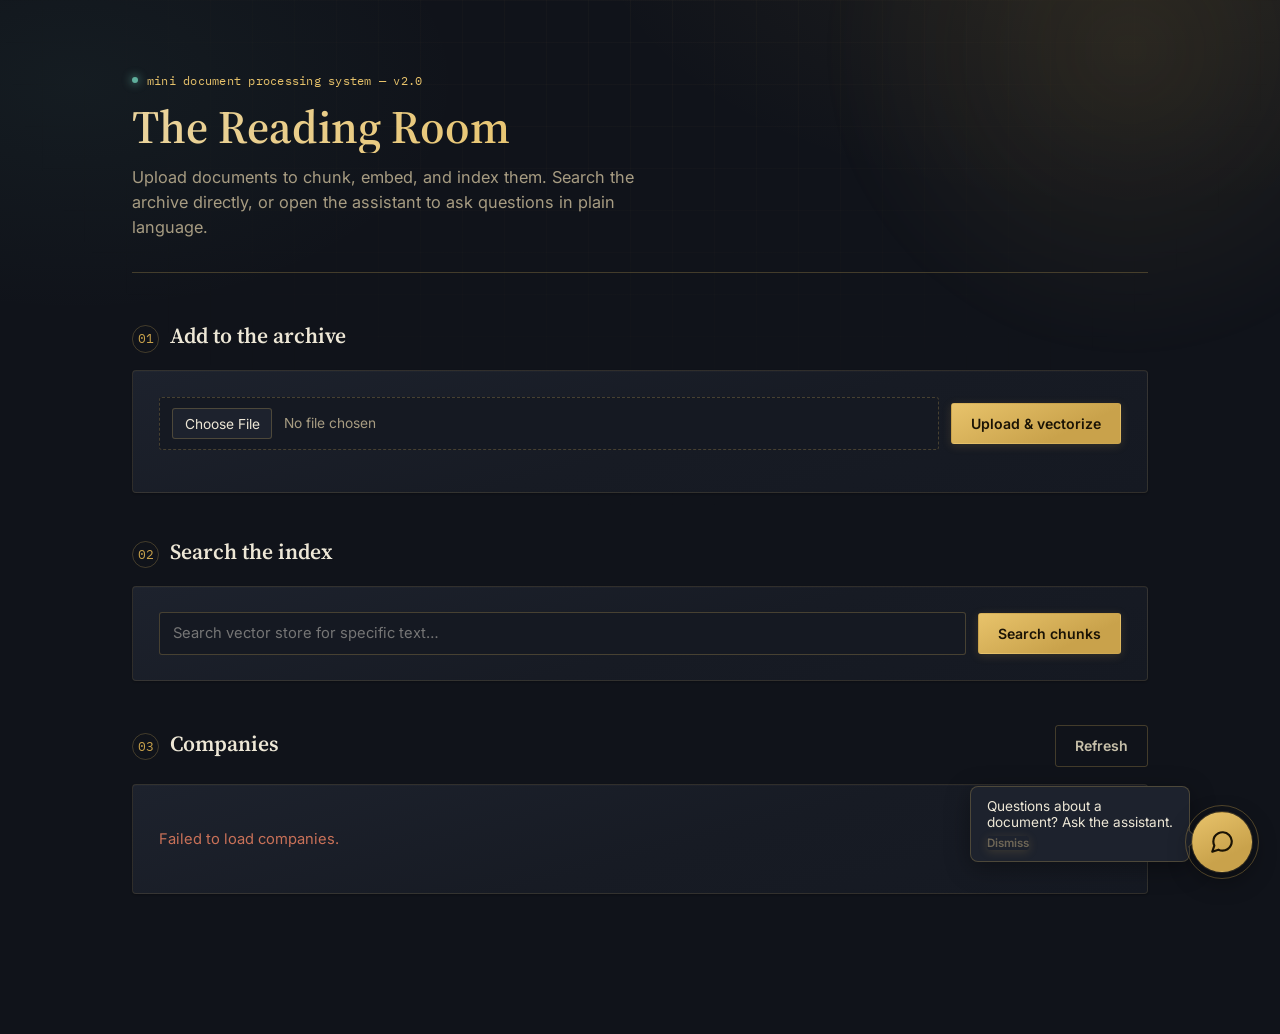
<file: index.html>
<!DOCTYPE html>
<html lang="en">

<head>
  <meta charset="UTF-8">
  <meta name="viewport" content="width=device-width, initial-scale=1.0">
  <title>The Reading Room — Document Engine</title>
  <link rel="preconnect" href="https://fonts.googleapis.com">
  <link rel="preconnect" href="https://fonts.gstatic.com" crossorigin>
  <link
    href="https://fonts.googleapis.com/css2?family=Source+Serif+4:opsz,wght@8..60,400;8..60,500;8..60,600;8..60,700&family=Inter:wght@400;500;600;700&family=IBM+Plex+Mono:wght@400;500&display=swap"
    rel="stylesheet">
  <style>
    :root {
      --paper: #10131A;
      --paper-2: #151922;
      --card: #171B24;
      --card-hi: #1D222D;
      --ink: #EDE7D6;
      --ink-soft: #C6BFA9;
      --hairline: rgba(201, 168, 92, 0.14);
      --hairline-strong: rgba(201, 168, 92, 0.28);
      --amber: #C9A24B;
      --amber-hi: #E8C36B;
      --amber-dim: #8A7134;
      --amber-wash: rgba(201, 162, 75, 0.12);
      --teal: #5FAE9C;
      --rose: #C97158;
      --text: #EDE7D6;
      --text-dim: #A79C82;
      --text-faint: #6E6656;
      --radius-card: 4px;
      --radius-pill: 999px;
      --serif: 'Source Serif 4', Georgia, serif;
      --sans: 'Inter', -apple-system, BlinkMacSystemFont, sans-serif;
      --mono: 'IBM Plex Mono', 'SFMono-Regular', Consolas, monospace;
    }

    * {
      box-sizing: border-box;
    }

    html,
    body {
      margin: 0;
      padding: 0;
      min-height: 100%;
      background:
        radial-gradient(900px 480px at 88% -8%, rgba(201, 162, 75, 0.09) 0%, transparent 60%),
        radial-gradient(700px 420px at 6% 8%, rgba(95, 174, 156, 0.06) 0%, transparent 55%),
        var(--paper);
      color: var(--text);
      font-family: var(--sans);
      -webkit-font-smoothing: antialiased;
      position: relative;
    }

    .bg-grid {
      position: fixed;
      inset: 0;
      pointer-events: none;
      z-index: 0;
      background-image:
        linear-gradient(rgba(201, 168, 92, 0.035) 1px, transparent 1px),
        linear-gradient(90deg, rgba(201, 168, 92, 0.035) 1px, transparent 1px);
      background-size: 42px 42px;
      mask-image: radial-gradient(900px 700px at 50% 0%, #000 0%, transparent 75%);
    }

    .bg-glow {
      position: fixed;
      width: 620px;
      height: 620px;
      border-radius: 50%;
      top: -260px;
      right: -160px;
      background: radial-gradient(circle, rgba(201, 162, 75, 0.10) 0%, transparent 70%);
      filter: blur(10px);
      z-index: 0;
      pointer-events: none;
      animation: drift 22s ease-in-out infinite alternate;
    }

    @keyframes drift {
      from {
        transform: translate(0, 0);
      }

      to {
        transform: translate(-40px, 60px);
      }
    }

    .page,
    #chatFab,
    #chatNudge,
    #chatPanel {
      position: relative;
      z-index: 1;
    }

    ::selection {
      background: rgba(201, 162, 75, 0.28);
      color: #0E1116;
    }

    a {
      color: var(--amber-hi);
    }

    /* ---------- layout shell ---------- */
    .page {
      max-width: 1080px;
      margin: 0 auto;
      padding: 4.5rem 2rem 6rem;
    }

    .masthead {
      border-bottom: 1px solid var(--hairline-strong);
      padding-bottom: 2rem;
      margin-bottom: 3rem;
      animation: rise .8s cubic-bezier(.2, .8, .2, 1) both;
    }

    @keyframes rise {
      from {
        opacity: 0;
        transform: translateY(12px);
      }

      to {
        opacity: 1;
        transform: translateY(0);
      }
    }

    .masthead .kicker {
      font-family: var(--mono);
      font-size: 0.78rem;
      color: var(--amber-hi);
      letter-spacing: 0.02em;
      margin-bottom: 0.9rem;
      display: flex;
      align-items: center;
      gap: 0.55rem;
    }

    .masthead .kicker::before {
      content: "";
      width: 6px;
      height: 6px;
      border-radius: 50%;
      background: var(--teal);
      box-shadow: 0 0 8px 2px rgba(95, 174, 156, 0.45);
      animation: pulse-dot 2.4s ease-in-out infinite;
    }

    @keyframes pulse-dot {

      0%,
      100% {
        opacity: 0.55;
        transform: scale(0.85);
      }

      50% {
        opacity: 1;
        transform: scale(1.1);
      }
    }

    .masthead h1 {
      font-family: var(--serif);
      font-weight: 600;
      font-size: clamp(2.1rem, 4vw, 2.9rem);
      line-height: 1.1;
      margin: 0 0 0.7rem;
      background: linear-gradient(100deg, var(--ink) 30%, var(--amber-hi) 75%, var(--ink) 100%);
      background-size: 220% auto;
      background-position: 0% 50%;
      -webkit-background-clip: text;
      background-clip: text;
      color: transparent;
      animation: sheen 2s ease-out .5s both;
    }

    @keyframes sheen {
      from {
        background-position: 0% 50%;
      }

      to {
        background-position: 100% 50%;
      }
    }

    .masthead p {
      font-size: 1.02rem;
      color: var(--text-dim);
      max-width: 52ch;
      line-height: 1.55;
      margin: 0;
    }

    .feedback-card {
      align-self: center;
      background: var(--paper-2);
      border: 1px solid var(--hairline);
      border-radius: 8px;
      padding: 0.9rem 1rem;
      max-width: 90%;
      text-align: center;
    }

    .feedback-card p {
      margin: 0 0 0.6rem;
      font-size: 0.85rem;
      color: var(--text-dim);
    }

    .feedback-stars {
      display: flex;
      justify-content: center;
      gap: 0.35rem;
      margin-bottom: 0.6rem;
    }

    .feedback-stars button {
      background: none;
      border: none;
      padding: 0.15rem;
      font-size: 1.3rem;
      line-height: 1;
      color: var(--text-faint);
      cursor: pointer;
    }

    .feedback-stars button.active,
    .feedback-stars button:hover {
      color: var(--amber);
    }

    .feedback-card textarea {
      width: 100%;
      min-height: 50px;
      background: var(--card);
      border: 1px solid var(--hairline);
      color: var(--text);
      border-radius: 2px;
      padding: 0.5rem;
      font-family: var(--sans);
      font-size: 0.82rem;
      resize: vertical;
      margin-bottom: 0.6rem;
    }

    .feedback-actions {
      display: flex;
      justify-content: center;
      gap: 0.5rem;
    }

    .feedback-actions button {
      font-size: 0.78rem;
      padding: 0.45rem 0.8rem;
    }

    /* ---------- section scaffolding ---------- */
    .section {
      margin-bottom: 2.75rem;
    }

    .section-head {
      display: flex;
      align-items: baseline;
      justify-content: space-between;
      gap: 1rem;
      margin-bottom: 1.1rem;
    }

    .section-head h2 {
      font-family: var(--serif);
      font-weight: 600;
      font-size: 1.35rem;
      margin: 0;
      color: var(--ink);
      display: flex;
      align-items: baseline;
      gap: 0.65rem;
    }

    .section-head h2 .step {
      font-family: var(--mono);
      font-weight: 400;
      font-size: 0.82rem;
      color: var(--amber);
      border: 1px solid var(--hairline-strong);
      border-radius: 50%;
      width: 1.7rem;
      height: 1.7rem;
      display: inline-flex;
      align-items: center;
      justify-content: center;
      flex-shrink: 0;
    }

    .section-head .count {
      font-family: var(--mono);
      font-size: 0.8rem;
      color: var(--text-faint);
    }

    .panel {
      background: linear-gradient(165deg, var(--card-hi), var(--card) 55%, var(--paper-2));
      border: 1px solid var(--hairline);
      border-radius: var(--radius-card);
      padding: 1.6rem;
      box-shadow: 0 1px 2px rgba(0, 0, 0, 0.25), inset 0 1px 0 rgba(255, 255, 255, 0.02);
      transition: border-color .2s ease, box-shadow .2s ease;
    }

    .panel:hover {
      border-color: var(--hairline-strong);
      box-shadow: 0 4px 24px rgba(0, 0, 0, 0.3), inset 0 1px 0 rgba(255, 255, 255, 0.03);
    }

    /* ---------- form controls ---------- */
    .row {
      display: flex;
      gap: 0.75rem;
      align-items: center;
      flex-wrap: wrap;
    }

    input[type="text"],
    input[type="number"],
    select {
      background: var(--paper-2);
      border: 1px solid var(--hairline-strong);
      color: var(--text);
      padding: 0.7rem 0.85rem;
      border-radius: 3px;
      font-family: var(--sans);
      font-size: 0.92rem;
      transition: border-color .15s ease, box-shadow .15s ease;
    }

    input[type="text"]:focus,
    input[type="number"]:focus,
    select:focus {
      outline: none;
      border-color: var(--amber);
      box-shadow: 0 0 0 3px var(--amber-wash);
    }

    input[type="text"] {
      flex: 1;
      min-width: 200px;
    }

    button {
      font-family: var(--sans);
      font-weight: 600;
      font-size: 0.88rem;
      padding: 0.7rem 1.2rem;
      border-radius: 3px;
      border: 1px solid transparent;
      cursor: pointer;
      background: linear-gradient(155deg, var(--amber-hi), var(--amber) 70%);
      color: #1A1305;
      transition: filter .15s ease, transform .05s ease, box-shadow .15s ease;
      white-space: nowrap;
      box-shadow: 0 2px 10px rgba(201, 162, 75, 0.18);
    }

    button:hover {
      filter: brightness(1.08);
      box-shadow: 0 4px 16px rgba(201, 162, 75, 0.28);
    }

    button:active {
      transform: translateY(1px);
    }

    button.ghost {
      background: transparent;
      border: 1px solid var(--hairline-strong);
      color: var(--ink-soft);
      box-shadow: none;
    }

    button.ghost:hover {
      border-color: var(--amber);
      color: var(--amber-hi);
      filter: none;
      box-shadow: none;
    }

    button.danger {
      background: transparent;
      border: 1px solid rgba(201, 113, 88, 0.4);
      color: var(--rose);
      padding: 0.45rem 0.85rem;
      font-size: 0.8rem;
      box-shadow: none;
    }

    button.danger:hover {
      background: rgba(201, 113, 88, 0.1);
      filter: none;
      box-shadow: none;
    }

    /* file input dropzone-ish */
    .file-field {
      flex: 1;
      min-width: 220px;
      position: relative;
    }

    input[type="file"] {
      width: 100%;
      color: var(--text-dim);
      font-family: var(--sans);
      font-size: 0.86rem;
      background: var(--paper-2);
      border: 1px dashed var(--hairline-strong);
      border-radius: 3px;
      padding: 0.65rem 0.8rem;
      transition: border-color .15s ease, background .15s ease;
    }

    input[type="file"]:hover {
      border-color: var(--amber);
      background: var(--card-hi);
    }

    input[type="file"]::file-selector-button {
      background: var(--card-hi);
      color: var(--ink);
      border: 1px solid var(--hairline-strong);
      border-radius: 3px;
      padding: 0.4rem 0.7rem;
      margin-right: 0.75rem;
      font-family: var(--sans);
      cursor: pointer;
    }

    #uploadStatus {
      margin-top: 1rem;
      font-size: 0.88rem;
      color: var(--text-dim);
    }

    #uploadStatus .ok {
      color: var(--teal);
    }

    #uploadStatus .err {
      color: var(--rose);
    }

    /* ---------- document ledger ---------- */
    .ledger-row {
      display: flex;
      justify-content: space-between;
      align-items: flex-start;
      gap: 1rem;
      padding: 0.95rem 0.5rem;
      margin: 0 -0.5rem;
      border-bottom: 1px solid var(--hairline);
      border-radius: 3px;
      transition: background .15s ease;
    }

    .ledger-row:hover {
      background: rgba(201, 162, 75, 0.045);
    }

    .ledger-row:last-child {
      border-bottom: none;
    }

    .ledger-row .doc-name {
      font-family: var(--serif);
      font-size: 1.05rem;
      color: var(--ink);
    }

    .empty-state {
      color: var(--text-faint);
      font-size: 0.92rem;
      padding: 1.2rem 0;
    }

    /* ---------- raw search ---------- */
    #searchResults {
      margin-top: 1.1rem;
    }

    .chunk-card {
      background: var(--card);
      border-left: 3px solid var(--amber);
      border-radius: 3px;
      padding: 0.9rem 1.05rem;
      margin-bottom: 0.75rem;
      animation: chunk-in .35s cubic-bezier(.2, .8, .2, 1) both;
      border-top: 1px solid var(--hairline);
      border-right: 1px solid var(--hairline);
      border-bottom: 1px solid var(--hairline);
    }

    .chunk-text {
      font-size: 0.9rem;
      color: var(--text-dim);
      line-height: 1.5;
    }

    @keyframes chunk-in {
      from {
        opacity: 0;
        transform: translateY(6px);
      }

      to {
        opacity: 1;
        transform: translateY(0);
      }
    }

    .chunk-card:nth-child(2) {
      animation-delay: .04s;
    }

    .chunk-card:nth-child(3) {
      animation-delay: .08s;
    }

    .chunk-card:nth-child(4) {
      animation-delay: .12s;
    }

    .chunk-card:nth-child(n+5) {
      animation-delay: .16s;
    }

    /* =====================================================
     FLOATING CHAT WIDGET
     ===================================================== */

    #chatFab {
      position: fixed;
      bottom: 1.75rem;
      right: 1.75rem;
      width: 60px;
      height: 60px;
      border-radius: 50%;
      background: linear-gradient(155deg, var(--amber-hi), var(--amber) 70%);
      display: flex;
      align-items: center;
      justify-content: center;
      box-shadow: 0 8px 24px rgba(0, 0, 0, 0.4), 0 0 0 1px rgba(201, 162, 75, 0.25);
      cursor: pointer;
      z-index: 1000;
      padding: 0;
      transition: transform .15s ease, filter .15s ease, box-shadow .15s ease;
    }

    #chatFab::before {
      content: "";
      position: absolute;
      inset: -8px;
      border-radius: 50%;
      border: 1px solid rgba(201, 162, 75, 0.35);
      animation: halo 2.6s ease-out infinite;
      pointer-events: none;
    }

    #chatFab.is-open::before {
      animation: none;
      opacity: 0;
    }

    @keyframes halo {
      0% {
        transform: scale(0.92);
        opacity: 0.7;
      }

      100% {
        transform: scale(1.35);
        opacity: 0;
      }
    }

    #chatFab:hover {
      transform: scale(1.06);
      filter: brightness(1.06);
      box-shadow: 0 10px 30px rgba(0, 0, 0, 0.45), 0 0 0 1px rgba(201, 162, 75, 0.35);
    }

    #chatFab svg {
      width: 26px;
      height: 26px;
      position: relative;
    }

    #chatFab .ico-open {
      display: block;
    }

    #chatFab .ico-close {
      display: none;
    }

    #chatFab.is-open .ico-open {
      display: none;
    }

    #chatFab.is-open .ico-close {
      display: block;
    }

    #chatNudge {
      position: fixed;
      bottom: 2.4rem;
      right: 5.6rem;
      background: var(--card-hi);
      border: 1px solid var(--hairline-strong);
      color: var(--ink);
      padding: 0.65rem 0.95rem;
      border-radius: 8px;
      font-size: 0.85rem;
      max-width: 220px;
      z-index: 999;
      box-shadow: 0 6px 24px rgba(0, 0, 0, 0.35);
      animation: rise .5s ease .9s both;
    }

    #chatNudge::after {
      content: "";
      position: absolute;
      right: -6px;
      bottom: 16px;
      width: 12px;
      height: 12px;
      background: var(--card-hi);
      border-right: 1px solid var(--hairline-strong);
      border-bottom: 1px solid var(--hairline-strong);
      transform: rotate(-45deg);
    }

    #chatNudge button {
      background: none;
      border: none;
      color: var(--text-faint);
      font-size: 0.72rem;
      padding: 0;
      margin-top: 0.4rem;
      cursor: pointer;
    }

    #chatNudge button:hover {
      color: var(--amber-hi);
    }

    #chatPanel {
      position: fixed;
      bottom: 6rem;
      right: 1.75rem;
      width: 392px;
      max-width: calc(100vw - 2rem);
      height: min(600px, calc(100vh - 8.5rem));
      background: linear-gradient(180deg, var(--card-hi), var(--paper-2));
      backdrop-filter: blur(20px);
      -webkit-backdrop-filter: blur(20px);
      border: 1px solid var(--hairline-strong);
      border-radius: 12px;
      box-shadow: 0 24px 70px rgba(0, 0, 0, 0.5), 0 0 0 1px rgba(201, 162, 75, 0.08);
      display: flex;
      flex-direction: column;
      z-index: 999;
      overflow: hidden;
      opacity: 0;
      transform: translateY(16px) scale(0.98);
      pointer-events: none;
      transition: opacity .22s cubic-bezier(.2, .8, .2, 1), transform .22s cubic-bezier(.2, .8, .2, 1);
    }

    #chatPanel.is-open {
      opacity: 1;
      transform: translateY(0) scale(1);
      pointer-events: auto;
    }

    .chat-header {
      padding: 1rem 1.1rem 0.9rem;
      border-bottom: 1px solid var(--hairline);
      background: linear-gradient(180deg, rgba(201, 162, 75, 0.07), transparent);
      position: relative;
    }

    .chat-header::after {
      content: "";
      position: absolute;
      left: 0;
      right: 0;
      bottom: -1px;
      height: 1px;
      background: linear-gradient(90deg, var(--amber) 0%, transparent 60%);
      opacity: 0.5;
    }

    .chat-header-top {
      display: flex;
      align-items: center;
      justify-content: space-between;
      margin-bottom: 0.7rem;
    }

    .chat-header h3 {
      font-family: var(--serif);
      font-size: 1.08rem;
      margin: 0;
      color: var(--ink);
      display: flex;
      align-items: center;
    }

    .chat-header .lamp {
      width: 8px;
      height: 8px;
      border-radius: 50%;
      background: var(--amber-hi);
      display: inline-block;
      margin-right: 0.5rem;
      box-shadow: 0 0 8px 2px rgba(201, 162, 75, 0.45);
      animation: pulse-dot 2.4s ease-in-out infinite;
    }

    .chat-controls {
      display: flex;
      align-items: center;
      gap: 0.5rem;
    }

    .chat-mode-label {
      flex: 1;
      font-family: var(--serif);
      font-size: 0.92rem;
      color: var(--text-dim);
    }

    .chat-controls button {
      font-size: 0.78rem;
      padding: 0.45rem 0.7rem;
    }

    .session-info {
      font-family: var(--mono);
      font-size: 0.7rem;
      color: var(--text-faint);
      margin-top: 0.55rem;
    }

    .chat-box {
      flex: 1;
      overflow-y: auto;
      padding: 1rem 1.1rem;
      display: flex;
      flex-direction: column;
      gap: 0.85rem;
    }

    .chat-box::-webkit-scrollbar {
      width: 6px;
    }

    .chat-box::-webkit-scrollbar-thumb {
      background: var(--hairline-strong);
      border-radius: 3px;
    }

    .chat-message {
      max-width: 84%;
      padding: 0.7rem 0.9rem;
      border-radius: 10px;
      line-height: 1.5;
      font-size: 0.89rem;
      word-wrap: break-word;
      animation: msg-in .28s cubic-bezier(.2, .8, .2, 1) both;
    }

    @keyframes msg-in {
      from {
        opacity: 0;
        transform: translateY(8px) scale(0.98);
      }

      to {
        opacity: 1;
        transform: translateY(0) scale(1);
      }
    }

    .chat-message.user {
      align-self: flex-end;
      background: linear-gradient(155deg, rgba(201, 162, 75, 0.22), rgba(201, 162, 75, 0.1));
      border: 1px solid rgba(201, 162, 75, 0.32);
      color: var(--ink);
      border-bottom-right-radius: 2px;
    }

    .chat-message.assistant {
      align-self: flex-start;
      background: var(--card-hi);
      border: 1px solid var(--hairline);
      color: var(--ink);
      border-bottom-left-radius: 2px;
      box-shadow: 0 1px 3px rgba(0, 0, 0, 0.2);
    }

    .chat-message .role-label {
      font-family: var(--mono);
      font-size: 0.68rem;
      color: var(--text-faint);
      margin-bottom: 0.3rem;
    }

    .chat-empty {
      margin: auto;
      text-align: center;
      color: var(--text-faint);
      font-size: 0.86rem;
      padding: 1rem;
    }

    /* typing / thinking indicator */
    .thinking-bubble {
      align-self: flex-start;
      display: flex;
      align-items: center;
      gap: 0.6rem;
      background: var(--card-hi);
      border: 1px solid var(--hairline);
      border-bottom-left-radius: 2px;
      border-radius: 10px;
      padding: 0.65rem 0.9rem;
      max-width: 84%;
      animation: msg-in .28s cubic-bezier(.2, .8, .2, 1) both;
    }

    .thinking-dots {
      display: flex;
      gap: 4px;
    }

    .thinking-dots span {
      width: 6px;
      height: 6px;
      border-radius: 50%;
      background: var(--amber-hi);
      animation: bounce 1.1s infinite ease-in-out;
    }

    .thinking-dots span:nth-child(2) {
      animation-delay: 0.15s;
    }

    .thinking-dots span:nth-child(3) {
      animation-delay: 0.3s;
    }

    @keyframes bounce {

      0%,
      60%,
      100% {
        transform: translateY(0);
        opacity: 0.5;
      }

      30% {
        transform: translateY(-4px);
        opacity: 1;
      }
    }

    .thinking-label {
      font-family: var(--mono);
      font-size: 0.72rem;
      color: var(--text-faint);
    }

    .chat-input-row {
      padding: 0.85rem 1.1rem 1.05rem;
      border-top: 1px solid var(--hairline);
      background: rgba(201, 162, 75, 0.03);
    }

    .chat-input-row .row {
      gap: 0.5rem;
      flex-wrap: nowrap;
    }

    #ragQuery {
      font-size: 0.88rem;
    }

    .chat-input-row button {
      padding: 0.7rem 1rem;
    }

    @media (max-width:520px) {
      .page {
        padding: 2.5rem 1.1rem 5rem;
      }

      #chatPanel {
        right: 0.6rem;
        left: 0.6rem;
        width: auto;
        bottom: 5.6rem;
      }

      #chatFab {
        right: 1.1rem;
        bottom: 1.1rem;
      }

      #chatNudge {
        right: 1.1rem;
      }
    }

    @media (prefers-reduced-motion: reduce) {

      *,
      *::before,
      *::after {
        animation-duration: 0.01ms !important;
        animation-iteration-count: 1 !important;
        transition-duration: 0.01ms !important;
      }
    }
  </style>
</head>

<body>

  <div class="bg-grid"></div>
  <div class="bg-glow"></div>

  <div class="page">

    <div class="masthead">
      <div class="kicker">mini document processing system — v2.0</div>
      <h1>The Reading Room</h1>
      <p>Upload documents to chunk, embed, and index them. Search the archive directly, or open the assistant to ask
        questions in plain language.</p>
    </div>

    <!-- 1. Upload -->
    <section class="section" id="upload-section">
      <div class="section-head">
        <h2><span class="step">01</span>Add to the archive</h2>
      </div>
      <div class="panel">
        <form id="uploadForm">
          <div class="row">
            <div class="file-field">
              <input type="file" id="fileInput" required>
            </div>
            <button type="submit">Upload &amp; vectorize</button>
          </div>
        </form>
        <div id="uploadStatus"></div>
      </div>
    </section>

    <!-- 3. Raw chunk vector search -->
    <section class="section" id="search-section">
      <div class="section-head">
        <h2><span class="step">02</span>Search the index</h2>
      </div>
      <div class="panel">
        <div class="row">
          <input type="text" id="searchQuery" placeholder="Search vector store for specific text…" required>
          <button onclick="performSearch()">Search chunks</button>
        </div>
        <div id="searchResults" style="display:none;"></div>
      </div>
    </section>

    <!-- 4. Stored documents -->
    <section class="section" id="documents-section">
      <div class="section-head">
        <h2><span class="step">03</span>Companies</h2>
        <button class="ghost" onclick="loadDocuments()">Refresh</button>
      </div>
      <div class="panel">
        <div id="documentList"></div>
      </div>
    </section>

  </div>

  <!-- ============ FLOATING CHAT WIDGET ============ -->

  <div id="chatNudge">
    Questions about a document? Ask the assistant.
    <br>
    <button onclick="dismissNudge()">Dismiss</button>
  </div>

  <button id="chatFab" onclick="toggleChatPanel()" aria-label="Open chat assistant">
    <svg class="ico-open" viewBox="0 0 24 24" fill="none" stroke="#1A1305" stroke-width="2" stroke-linecap="round"
      stroke-linejoin="round">
      <path
        d="M21 11.5a8.38 8.38 0 0 1-.9 3.8 8.5 8.5 0 0 1-7.6 4.7 8.38 8.38 0 0 1-3.8-.9L3 21l1.9-5.7a8.38 8.38 0 0 1-.9-3.8 8.5 8.5 0 0 1 4.7-7.6 8.38 8.38 0 0 1 3.8-.9h.5a8.48 8.48 0 0 1 8 8v.5z">
      </path>
    </svg>
    <svg class="ico-close" viewBox="0 0 24 24" fill="none" stroke="#1A1305" stroke-width="2" stroke-linecap="round"
      stroke-linejoin="round">
      <line x1="18" y1="6" x2="6" y2="18"></line>
      <line x1="6" y1="6" x2="18" y2="18"></line>
    </svg>
  </button>

  <div id="chatPanel">
    <div class="chat-header">
      <div class="chat-header-top">
        <h3><span class="lamp"></span>Reading Room Assistant</h3>
      </div>
      <div class="chat-controls">
        <span class="chat-mode-label">Ask about your documents</span>
        <button class="ghost" id="newSessionBtn" onclick="createNewSession()">New chat</button>
      </div>
      <div class="session-info" id="currentSessionDisplay">No active session</div>
    </div>

    <div id="chatThread" class="chat-box">
      <div class="chat-empty">Start a session and enter a prompt to begin conversing.</div>
    </div>

    <div class="chat-input-row">
      <div class="row">
        <input type="text" id="ragQuery" placeholder="Ask a question…" required>
        <button onclick="performStatefulChat()">Send</button>
      </div>
    </div>
  </div>

  <script>
    const API_BASE = "http://localhost:9000";
    let activeSessionId = null;
    let sessionHasActivity = false; // true once the user has sent >=1 message this session
    let feedbackGiven = false;      // true once feedback was submitted or skipped for this session
    let idleTimer = null;
    const IDLE_FEEDBACK_MS = 5 * 60 * 1000; // 2 minutes of inactivity after a reply

    // ---------- Chat widget open/close ----------
    function toggleChatPanel(forceOpen) {
      const panel = document.getElementById("chatPanel");
      const fab = document.getElementById("chatFab");
      const shouldOpen = typeof forceOpen === "boolean" ? forceOpen : !panel.classList.contains("is-open");

      // Closing an active, rated-eligible conversation -> ask for feedback first
      if (!shouldOpen && activeSessionId && sessionHasActivity && !feedbackGiven) {
        promptForFeedback(() => {
          panel.classList.remove("is-open");
          fab.classList.remove("is-open");
        });
        return;
      }

      panel.classList.toggle("is-open", shouldOpen);
      fab.classList.toggle("is-open", shouldOpen);
      if (shouldOpen) {
        dismissNudge();
        document.getElementById("ragQuery").focus();
        if (!activeSessionId) {
          createNewSession();
        }
      }
    }

    function dismissNudge() {
      const nudge = document.getElementById("chatNudge");
      if (nudge) nudge.style.display = "none";
    }

    // Handle Document Upload
    document.getElementById("uploadForm").addEventListener("submit", async (e) => {
      e.preventDefault();
      const fileInput = document.getElementById("fileInput");
      const statusDiv = document.getElementById("uploadStatus");

      if (!fileInput.files[0]) return;

      const formData = new FormData();
      formData.append("file", fileInput.files[0]);

      statusDiv.innerHTML = "<p>Processing, chunking, and embedding document…</p>";

      try {
        const response = await fetch(`${API_BASE}/documents/upload`, {
          method: "POST",
          body: formData
        });

        const data = await response.json();
        if (response.ok) {
          statusDiv.innerHTML = `<p class="ok">"${data.filename}" uploaded and indexed.</p>`;
          loadDocuments();
        } else {
          statusDiv.innerHTML = `<p class="err">Error: ${data.detail}</p>`;
        }
      } catch (err) {
        statusDiv.innerHTML = `<p class="err">Upload failed: ${err.message}</p>`;
      }
    });

    // 1. Create a New Session
    async function createNewSession() {
      // If the current session had activity and hasn't been rated yet, ask first
      if (activeSessionId && sessionHasActivity && !feedbackGiven) {
        promptForFeedback(() => actuallyCreateNewSession());
        return;
      }
      await actuallyCreateNewSession();
    }

    async function actuallyCreateNewSession() {
      try {
        const response = await fetch(`${API_BASE}/chats`, {
          method: "POST",
          headers: { "Content-Type": "application/json" },
          body: JSON.stringify({ title: `Session ${new Date().toLocaleTimeString()}` })
        });

        if (response.ok) {
          const data = await response.json();
          activeSessionId = data.id;
          sessionHasActivity = false;
          feedbackGiven = false;
          if (idleTimer) { clearTimeout(idleTimer); idleTimer = null; }
          document.getElementById("currentSessionDisplay").innerText = "New conversation started";
          await loadSessionMessages(data.id);
        } else {
          alert("Failed to create chat session.");
        }
      } catch (err) {
        alert("Error creating session: " + err.message);
      }
    }

    // Load Session Messages
    async function loadSessionMessages(sessionId) {
      try {
        const response = await fetch(`${API_BASE}/chats/${sessionId}/messages`);
        if (response.ok) {
          const messages = await response.json();
          const threadDiv = document.getElementById("chatThread");
          threadDiv.innerHTML = "";

          messages.forEach(msg => {
            appendMessageToThread(msg.role, msg.content);
          });
        }
      } catch (err) {
        console.error("Failed to load chat history", err);
      }
    }

    function formatMarkdown(text) {
      // Escape existing HTML first, so nothing in the LLM's answer can inject markup
      let safe = text
        .replace(/&/g, "&amp;")
        .replace(/</g, "&lt;")
        .replace(/>/g, "&gt;");

      // **bold** -> <strong>bold</strong>
      safe = safe.replace(/\*\*(.+?)\*\*/g, "<strong>$1</strong>");

      // Lines starting with "- " or "• " become a real bulleted list
      const lines = safe.split("\n");
      let html = "";
      let inList = false;
      for (const line of lines) {
        const bulletMatch = line.match(/^[-•]\s+(.*)/);
        if (bulletMatch) {
          if (!inList) { html += "<ul>"; inList = true; }
          html += `<li>${bulletMatch[1]}</li>`;
        } else {
          if (inList) { html += "</ul>"; inList = false; }
          html += line + "<br>";
        }
      }
      if (inList) html += "</ul>";
      return html;
    }

    function appendMessageToThread(role, text) {
      const threadDiv = document.getElementById("chatThread");
      const emptyState = threadDiv.querySelector(".chat-empty");
      if (emptyState) emptyState.remove();

      const msgDiv = document.createElement("div");
      msgDiv.className = `chat-message ${role}`;

      const labelDiv = document.createElement("div");
      labelDiv.className = "role-label";
      labelDiv.innerText = role === "user" ? "You" : "Assistant";

      const contentDiv = document.createElement("div");
      contentDiv.innerHTML = formatMarkdown(text);

      msgDiv.appendChild(labelDiv);
      msgDiv.appendChild(contentDiv);
      threadDiv.appendChild(msgDiv);

      threadDiv.scrollTop = threadDiv.scrollHeight;
    }

    // ---------- Typing / thinking indicator ----------
    const thinkingPhrases = [
      "Consulting the archive…",
      "Reading the retrieved passages…",
      "Weighing the evidence…",
      "Drafting a reply…"
    ];
    let thinkingInterval = null;

    function showTypingIndicator() {
      const threadDiv = document.getElementById("chatThread");
      const emptyState = threadDiv.querySelector(".chat-empty");
      if (emptyState) emptyState.remove();

      const bubble = document.createElement("div");
      bubble.id = "typingIndicator";
      bubble.className = "thinking-bubble";
      bubble.innerHTML = `
        <div class="thinking-dots"><span></span><span></span><span></span></div>
        <div class="thinking-label" id="thinkingLabel">${thinkingPhrases[0]}</div>
    `;
      threadDiv.appendChild(bubble);
      threadDiv.scrollTop = threadDiv.scrollHeight;

      let i = 0;
      thinkingInterval = setInterval(() => {
        i = (i + 1) % thinkingPhrases.length;
        const label = document.getElementById("thinkingLabel");
        if (label) label.innerText = thinkingPhrases[i];
      }, 1600);
    }

    function hideTypingIndicator() {
      if (thinkingInterval) {
        clearInterval(thinkingInterval);
        thinkingInterval = null;
      }
      const bubble = document.getElementById("typingIndicator");
      if (bubble) bubble.remove();
    }

    // Retrieval depth for RAG context — fixed server-side default, not user-configurable.
    const DEFAULT_TOP_K = 10;

    // Perform Stateful RAG Chat
    async function performStatefulChat() {
      const queryInput = document.getElementById("ragQuery");
      const query = queryInput.value.trim();

      if (!query) return;

      if (!activeSessionId) {
        await createNewSession();
      }

      appendMessageToThread("user", query);
      sessionHasActivity = true;
      queryInput.value = "";
      showTypingIndicator();

      const payload = {
        query: query,
        top_k: DEFAULT_TOP_K,
        session_id: activeSessionId
      };

      try {
        const response = await fetch(`${API_BASE}/documents/chat-memory`, {
          method: "POST",
          headers: { "Content-Type": "application/json" },
          body: JSON.stringify(payload)
        });

        const data = await response.json();
        hideTypingIndicator();

        if (response.ok) {
          appendMessageToThread("assistant", data.answer);
        } else {
          appendMessageToThread("assistant", `Error: ${data.detail}`);
        }
      } catch (err) {
        hideTypingIndicator();
        appendMessageToThread("assistant", `Request failed: ${err.message}`);
      }

      resetIdleTimer();
    }

    // ---------- Idle-based feedback prompt ----------
    // Fires if the user goes quiet for a while after getting a reply, without
    // closing the panel or starting a new session.
    function resetIdleTimer() {
      if (idleTimer) {
        clearTimeout(idleTimer);
        idleTimer = null;
      }
      if (!activeSessionId || !sessionHasActivity || feedbackGiven) return;

      idleTimer = setTimeout(() => {
        // Don't interrupt if the user is mid-typing-indicator or panel is closed
        const panel = document.getElementById("chatPanel");
        if (panel && panel.classList.contains("is-open") && !feedbackGiven) {
          promptForFeedback(() => { });
        }
      }, IDLE_FEEDBACK_MS);
    }

    // ---------- Feedback card ----------
    function promptForFeedback(onDone) {
      if (feedbackGiven || !activeSessionId) {
        onDone && onDone();
        return;
      }

      const threadDiv = document.getElementById("chatThread");
      let selectedRating = 0;

      const card = document.createElement("div");
      card.className = "feedback-card";
      card.innerHTML = `
    <p>How did this conversation go?</p>
    <div class="feedback-stars">
      ${[1, 2, 3, 4, 5].map(n => `<button type="button" data-star="${n}" aria-label="${n} star">★</button>`).join("")}
    </div>
    <textarea placeholder="Anything else? (optional)"></textarea>
    <div class="feedback-actions">
      <button type="button" class="ghost" id="fbSkip">Skip</button>
      <button type="button" id="fbSubmit" disabled>Submit</button>
    </div>
  `;
      threadDiv.appendChild(card);
      threadDiv.scrollTop = threadDiv.scrollHeight;

      const starButtons = card.querySelectorAll(".feedback-stars button");
      const submitBtn = card.querySelector("#fbSubmit");
      const skipBtn = card.querySelector("#fbSkip");
      const commentBox = card.querySelector("textarea");

      starButtons.forEach(btn => {
        btn.addEventListener("click", () => {
          selectedRating = parseInt(btn.dataset.star, 10);
          starButtons.forEach(b => {
            b.classList.toggle("active", parseInt(b.dataset.star, 10) <= selectedRating);
          });
          submitBtn.disabled = false;
        });
      });

      const finish = () => {
        feedbackGiven = true;
        if (idleTimer) { clearTimeout(idleTimer); idleTimer = null; }
        card.remove();
        onDone && onDone();
      };

      skipBtn.addEventListener("click", finish);

      submitBtn.addEventListener("click", async () => {
        submitBtn.disabled = true;
        skipBtn.disabled = true;
        submitBtn.innerText = "Sending…";
        try {
          await fetch(`${API_BASE}/chats/${activeSessionId}/feedback`, {
            method: "POST",
            headers: { "Content-Type": "application/json" },
            body: JSON.stringify({
              rating: selectedRating,
              comment: commentBox.value.trim() || null
            })
          });
        } catch (err) {
          console.error("Feedback submit failed", err);
        }
        finish();
      });
    }

    // Handle Semantic Search
    async function performSearch() {
      const query = document.getElementById("searchQuery").value.trim();
      const resultsDiv = document.getElementById("searchResults");

      if (!query) return;

      resultsDiv.style.display = "block";
      resultsDiv.innerHTML = `
        <div class="thinking-bubble" style="margin-top:1rem;">
            <div class="thinking-dots"><span></span><span></span><span></span></div>
            <div class="thinking-label">Searching the vector store…</div>
        </div>`;

      try {
        const response = await fetch(`${API_BASE}/documents/search`, {
          method: "POST",
          headers: { "Content-Type": "application/json" },
          body: JSON.stringify({ query: query, top_k: DEFAULT_TOP_K })
        });

        const data = await response.json();

        if (response.ok && data.results.length > 0) {
          resultsDiv.innerHTML = `<h3 style="font-family:var(--serif); font-weight:600; font-size:1.05rem; margin:1rem 0 0.75rem;">Results for "${data.query}"</h3>`;
          data.results.forEach(res => {
            resultsDiv.innerHTML += `
                    <div class="chunk-card">
                        <div class="chunk-text">"${res.chunk_text}"</div>
                    </div>
                `;
          });
        } else if (data.results && data.results.length === 0) {
          resultsDiv.innerHTML = `<div class="empty-state">No matching text chunks found.</div>`;
        } else {
          resultsDiv.innerHTML = `<div class="empty-state" style="color:var(--rose);">Error: ${data.detail}</div>`;
        }
      } catch (err) {
        resultsDiv.innerHTML = `<div class="empty-state" style="color:var(--rose);">Search request failed: ${err.message}</div>`;
      }
    }

    // Load Document List
    async function loadDocuments() {
      const listDiv = document.getElementById("documentList");
      try {
        const response = await fetch(`${API_BASE}/companies-list`);
        if (!response.ok) throw new Error("HTTP " + response.status);
        const companies = await response.json();

        if (companies.length === 0) {
          listDiv.innerHTML = `<div class="empty-state">No companies yet.</div>`;
          return;
        }

        listDiv.innerHTML = companies.map(c => `
                <div class="ledger-row">
                    <span class="doc-name">${String(c.name).replace(/</g, "&lt;")}</span>
                    <span style="opacity:.6;font-size:.85em;">${c.is_active ? "active" : "inactive"}</span>
                </div>
            `).join("");
      } catch (err) {
        listDiv.innerHTML = `<div class="empty-state" style="color:var(--rose);">Failed to load companies.</div>`;
      }
    }

    // Delete Document
    async function deleteDocument(docId) {
      if (!confirm("Are you sure you want to delete this document from DB & Qdrant?")) return;

      try {
        const response = await fetch(`${API_BASE}/documents/${docId}`, { method: "DELETE" });
        if (response.ok) {
          loadDocuments();
        }
      } catch (err) {
        alert("Delete failed: " + err.message);
      }
    }

    // Send chat message on Enter (without needing the mouse)
    document.getElementById("ragQuery").addEventListener("keydown", (e) => {
      if (e.key === "Enter") {
        e.preventDefault();
        performStatefulChat();
      }
    });

    // Initial Load
    loadDocuments();
  </script>

</body>

</html>
</file>
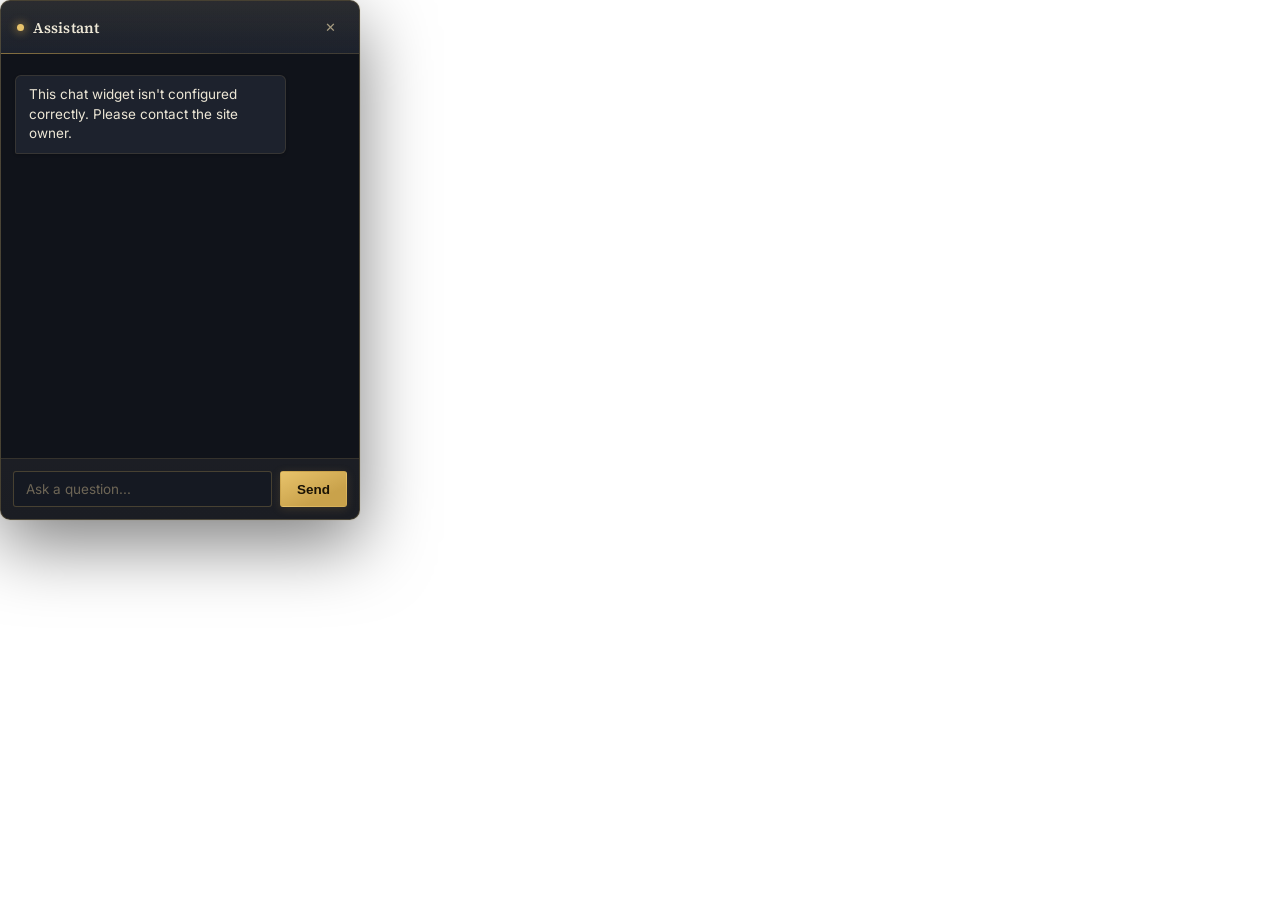
<file: doc_processor/app/static/widget/chat.html>
<!DOCTYPE html>
<html lang="en">

<head>
  <meta charset="UTF-8">
  <meta name="viewport" content="width=device-width, initial-scale=1">
  <title>Chat</title>
  <link rel="preconnect" href="https://fonts.googleapis.com">
  <link rel="preconnect" href="https://fonts.gstatic.com" crossorigin>
  <link
    href="https://fonts.googleapis.com/css2?family=Source+Serif+4:opsz,wght@8..60,600&family=Inter:wght@400;500;600;700&family=IBM+Plex+Mono:wght@400;500&display=swap"
    rel="stylesheet">
  <link rel="stylesheet" href="chat.css">
</head>

<body>
  <div id="chat-container">
    <!-- after -->
    <div id="chat-header">
      <div id="header-title">
        <span id="brand-mark" aria-hidden="true"></span>
        <span id="assistant-title">Assistant</span>
      </div>
      <div id="header-actions">
        <button id="back-btn" class="hidden" aria-label="Change topic">←</button>
        <button id="close-btn" aria-label="Close chat">✕</button>
      </div>
    </div>

    <div id="persona-picker" class="hidden">
      <p id="picker-title">What do you need help with?</p>
      <div id="persona-options"></div>
    </div>

    <div id="messages"></div>

    <div id="input-row">
      <input type="text" id="query-input" placeholder="Ask a question..." autocomplete="off" />
      <button id="send-btn">Send</button>
    </div>

    <div id="feedback-overlay" class="hidden">
      <div id="feedback-box">
        <p>How was this conversation?</p>
        <div id="star-row">
          <span class="star" data-value="1">★</span>
          <span class="star" data-value="2">★</span>
          <span class="star" data-value="3">★</span>
          <span class="star" data-value="4">★</span>
          <span class="star" data-value="5">★</span>
        </div>
        <textarea id="feedback-comment" placeholder="Anything you'd like to add? (optional)"></textarea>
        <div id="feedback-actions">
          <button id="skip-btn">Skip</button>
          <button id="submit-feedback-btn">Submit</button>
        </div>
      </div>
    </div>

    <div id="ended-message" class="hidden">
      <div id="ended-check" aria-hidden="true">✓</div>
      <p>Thanks for chatting!</p>
      <p id="ended-subtext">We hope it could help.</p>
    </div>
  </div>

  <script src="chat.js"></script>
</body>

</html>
</file>
<file: doc_processor/app/static/widget/chat.css>
/* ---- Design tokens (Reading Room / instrument-panel theme) ---- */
:root {
  --paper: #10131A;          /* widget body background */
  --paper-2: #151922;        /* header / input row background */
  --card: #171B24;           /* assistant bubble / input fill */
  --card-hi: #1D222D;
  --card-hover: #232939;     /* hover states */
  --ink: #EDE7D6;            /* primary text */
  --amber: #C9A24B;          /* accent */
  --amber-hi: #E8C36B;
  --amber-wash: rgba(201, 162, 75, 0.14);
  --text-dim: #A79C82;       /* secondary text */
  --text-faint: #6E6656;
  --rose: #C97158;           /* used sparingly, e.g. destructive states */
  --hairline: rgba(201, 168, 92, 0.14);
  --hairline-strong: rgba(201, 168, 92, 0.28);

  --radius-lg: 10px;
  --radius-md: 6px;
  --radius-sm: 3px;

  --serif: 'Source Serif 4', Georgia, serif;
  --sans: 'Inter', -apple-system, BlinkMacSystemFont, "Segoe UI", Roboto,
    "Helvetica Neue", Arial, sans-serif;
  --mono: 'IBM Plex Mono', 'SFMono-Regular', Consolas, monospace;
}

* { box-sizing: border-box; }

html, body {
  margin: 0;
  padding: 0;
  width: 100%;
  height: 100%;
  overflow: hidden;
  background: transparent;
}

body {
  font-family: var(--sans);
  color: var(--ink);
}

#chat-container {
  width: 360px;
  height: 520px;
  border: 1px solid var(--hairline-strong);
  border-radius: var(--radius-lg);
  overflow: hidden;
  display: flex;
  flex-direction: column;
  position: relative;
  background: linear-gradient(180deg, var(--card-hi), var(--paper-2));
  box-shadow: 0 24px 70px rgba(0, 0, 0, 0.5), 0 0 0 1px rgba(201, 162, 75, 0.06);
  animation: panel-in .25s cubic-bezier(.2, .8, .2, 1) both;
}

@keyframes panel-in {
  from {
    opacity: 0;
    transform: translateY(10px) scale(0.98);
  }

  to {
    opacity: 1;
    transform: translateY(0) scale(1);
  }
}

/* ---- Header ---- */
#chat-header {
  background: linear-gradient(180deg, rgba(201, 162, 75, 0.08), transparent);
  color: var(--ink);
  border-bottom: 1px solid var(--hairline);
  padding: 13px 16px;
  display: flex;
  justify-content: space-between;
  align-items: center;
  flex-shrink: 0;
  position: relative;
}

#chat-header::after {
  content: "";
  position: absolute;
  left: 0;
  right: 0;
  bottom: -1px;
  height: 1px;
  background: linear-gradient(90deg, var(--amber) 0%, transparent 65%);
  opacity: 0.5;
}

#header-title {
  display: flex;
  align-items: center;
  gap: 9px;
  font-family: var(--serif);
  font-weight: 600;
  font-size: 15px;
  letter-spacing: 0.1px;
}

#brand-mark {
  width: 7px;
  height: 7px;
  border-radius: 50%;
  background: var(--amber-hi);
  box-shadow: 0 0 8px 2px rgba(201, 162, 75, 0.45);
  flex-shrink: 0;
  animation: pulse-dot 2.4s ease-in-out infinite;
}

@keyframes pulse-dot {
  0%, 100% { opacity: 0.55; transform: scale(0.85); }
  50% { opacity: 1; transform: scale(1.1); }
}

#close-btn {
  background: none;
  border: none;
  color: var(--text-dim);
  font-size: 13px;
  width: 26px;
  height: 26px;
  border-radius: var(--radius-sm);
  cursor: pointer;
  transition: background 0.15s ease, color 0.15s ease;
}
#close-btn:hover { background: var(--card-hover); color: var(--ink); }
#close-btn:focus-visible { outline: 2px solid var(--amber); outline-offset: 1px; }

#header-actions {
  display: flex;
  align-items: center;
  gap: 4px;
}

#back-btn {
  background: none;
  border: none;
  color: var(--text-dim);
  font-size: 15px;
  width: 26px;
  height: 26px;
  border-radius: var(--radius-sm);
  cursor: pointer;
  transition: background 0.15s ease, color 0.15s ease;
}
#back-btn:hover { background: var(--card-hover); color: var(--ink); }
#back-btn:focus-visible { outline: 2px solid var(--amber); outline-offset: 1px; }

/* ---- Persona picker ---- */
#persona-picker {
  position: absolute;
  inset: 0;
  top: 53px;
  background: var(--paper);
  display: flex;
  flex-direction: column;
  padding: 18px 16px;
  overflow-y: auto;
  animation: overlay-in .18s ease both;
}

#picker-title {
  margin: 4px 0 16px;
  font-family: var(--serif);
  font-size: 14.5px;
  font-weight: 600;
  color: var(--ink);
  text-align: center;
}

#persona-options {
  display: flex;
  flex-direction: column;
  gap: 8px;
}

.persona-option {
  display: flex;
  flex-direction: column;
  align-items: flex-start;
  gap: 3px;
  padding: 12px 14px;
  border: 1px solid var(--hairline-strong);
  border-radius: var(--radius-md);
  background: var(--card-hi);
  color: var(--ink);
  cursor: pointer;
  text-align: left;
  font-family: inherit;
  transition: border-color .15s ease, background .15s ease, transform .05s ease;
}
.persona-option:hover { border-color: var(--amber); background: var(--card-hover); }
.persona-option:active { transform: translateY(1px); }
.persona-option:focus-visible { outline: 2px solid var(--amber); outline-offset: 1px; }

.persona-option-name { font-weight: 600; font-size: 13.5px; }
.persona-option-desc { font-size: 12px; color: var(--text-dim); }

/* ---- Messages ---- */
#messages {
  flex: 1;
  overflow-y: auto;
  padding: 16px 14px;
  background: var(--paper);
  display: flex;
  flex-direction: column;
}

#messages::-webkit-scrollbar { width: 6px; }
#messages::-webkit-scrollbar-thumb {
  background: var(--hairline-strong);
  border-radius: 10px;
}
#messages::-webkit-scrollbar-track { background: transparent; }

.message {
  margin: 5px 0;
  padding: 9px 13px;
  border-radius: var(--radius-md);
  max-width: 82%;
  word-wrap: break-word;
  font-size: 13.5px;
  line-height: 1.45;
  animation: msg-in .25s cubic-bezier(.2, .8, .2, 1) both;
}

@keyframes msg-in {
  from {
    opacity: 0;
    transform: translateY(7px) scale(0.98);
  }

  to {
    opacity: 1;
    transform: translateY(0) scale(1);
  }
}

.message.user {
  background: linear-gradient(155deg, rgba(201, 162, 75, 0.22), rgba(201, 162, 75, 0.1));
  border: 1px solid rgba(201, 162, 75, 0.32);
  color: var(--ink);
  margin-left: auto;
  border-bottom-right-radius: 2px;
}

.message.assistant {
  background: var(--card-hi);
  border: 1px solid var(--hairline);
  color: var(--ink);
  border-bottom-left-radius: 2px;
  box-shadow: 0 1px 3px rgba(0, 0, 0, 0.2);
}

.message p { margin: 0 0 6px; }
.message p:last-child { margin-bottom: 0; }

.message ul { margin: 4px 0; padding-left: 20px; }
.message li { margin-bottom: 4px; line-height: 1.4; }
.message li:last-child { margin-bottom: 0; }

.message strong { font-weight: 700; }
.message.user strong,
.message.assistant strong { color: var(--ink); }

/* ---- Typing indicator ---- */
.thinking-bubble {
  align-self: flex-start;
  display: flex;
  align-items: center;
  gap: 5px;
  background: var(--card-hi);
  border: 1px solid var(--hairline);
  border-radius: var(--radius-md);
  border-bottom-left-radius: 2px;
  padding: 11px 14px;
  margin: 5px 0;
  width: fit-content;
  animation: msg-in .25s cubic-bezier(.2, .8, .2, 1) both;
}
.thinking-bubble span {
  width: 5px;
  height: 5px;
  border-radius: 50%;
  background: var(--amber-hi);
  display: inline-block;
  animation: bounce 1.1s infinite ease-in-out;
}
.thinking-bubble span:nth-child(2) { animation-delay: 0.15s; }
.thinking-bubble span:nth-child(3) { animation-delay: 0.3s; }
@keyframes bounce {
  0%, 60%, 100% { transform: translateY(0); opacity: 0.5; }
  30% { transform: translateY(-3px); opacity: 1; }
}

/* ---- Input row ---- */
#input-row {
  display: flex;
  gap: 8px;
  padding: 12px;
  border-top: 1px solid var(--hairline);
  background: rgba(201, 162, 75, 0.03);
  flex-shrink: 0;
}

#query-input {
  flex: 1;
  padding: 9px 12px;
  border: 1px solid var(--hairline-strong);
  border-radius: var(--radius-sm);
  background: var(--paper-2);
  font-size: 13.5px;
  font-family: inherit;
  color: var(--ink);
  min-width: 0;
  transition: border-color .15s ease, box-shadow .15s ease;
}
#query-input::placeholder { color: var(--text-faint); }
#query-input:focus {
  outline: none;
  border-color: var(--amber);
  background: var(--paper-2);
  box-shadow: 0 0 0 3px var(--amber-wash);
}

#send-btn {
  padding: 9px 16px;
  border: 1px solid transparent;
  border-radius: var(--radius-sm);
  background: linear-gradient(155deg, var(--amber-hi), var(--amber) 70%);
  color: #1A1305;
  font-weight: 600;
  font-size: 13.5px;
  cursor: pointer;
  flex-shrink: 0;
  transition: filter 0.15s ease, box-shadow 0.15s ease, transform .05s ease;
  box-shadow: 0 2px 10px rgba(201, 162, 75, 0.18);
}
#send-btn:hover { filter: brightness(1.08); box-shadow: 0 4px 16px rgba(201, 162, 75, 0.28); }
#send-btn:active { transform: translateY(1px); }
#send-btn:focus-visible { outline: 2px solid var(--amber); outline-offset: 1px; }

.hidden { display: none !important; }

/* ---- Feedback overlay ---- */
#feedback-overlay {
  position: absolute;
  inset: 0;
  background: rgba(8, 9, 12, 0.55);
  backdrop-filter: blur(3px);
  -webkit-backdrop-filter: blur(3px);
  display: flex;
  align-items: center;
  justify-content: center;
  animation: overlay-in .18s ease both;
}

@keyframes overlay-in {
  from { opacity: 0; }
  to { opacity: 1; }
}

#feedback-box {
  width: 82%;
  text-align: center;
  background: var(--card-hi);
  border: 1px solid var(--hairline-strong);
  border-radius: var(--radius-lg);
  padding: 20px 18px;
  box-shadow: 0 20px 50px rgba(0, 0, 0, 0.45);
  animation: msg-in .22s cubic-bezier(.2, .8, .2, 1) both;
}
#feedback-box p {
  margin: 0 0 12px;
  font-size: 13.5px;
  color: var(--ink);
  font-weight: 600;
}
#star-row { font-size: 24px; margin: 4px 0 14px; cursor: pointer; }
.star { color: var(--hairline-strong); margin: 0 3px; transition: color 0.12s ease, transform .12s ease; display: inline-block; }
.star:hover { transform: scale(1.12); }
.star.selected { color: var(--amber-hi); text-shadow: 0 0 10px rgba(201, 162, 75, 0.4); }

#feedback-comment {
  width: 100%;
  height: 56px;
  margin: 0 0 14px;
  padding: 9px 11px;
  box-sizing: border-box;
  border: 1px solid var(--hairline-strong);
  border-radius: var(--radius-sm);
  background: var(--paper-2);
  font-family: inherit;
  font-size: 12.5px;
  resize: none;
  color: var(--ink);
  transition: border-color .15s ease;
}
#feedback-comment::placeholder { color: var(--text-faint); }
#feedback-comment:focus {
  outline: none;
  border-color: var(--amber);
  background: var(--paper-2);
}

#feedback-actions { display: flex; justify-content: center; gap: 8px; }
#feedback-actions button {
  padding: 8px 16px;
  border: 1px solid transparent;
  border-radius: var(--radius-sm);
  cursor: pointer;
  font-size: 12.5px;
  font-weight: 600;
  transition: background 0.15s ease, border-color 0.15s ease, filter .15s ease;
}
#skip-btn { background: transparent; border-color: var(--hairline-strong); color: var(--text-dim); }
#skip-btn:hover { background: var(--card-hover); color: var(--ink); }
#submit-feedback-btn {
  background: linear-gradient(155deg, var(--amber-hi), var(--amber) 70%);
  border-color: transparent;
  color: #1A1305;
}
#submit-feedback-btn:hover { filter: brightness(1.08); }

/* ---- Ended state ---- */
#ended-message {
  position: absolute;
  inset: 0;
  background: var(--paper);
  display: flex;
  flex-direction: column;
  align-items: center;
  justify-content: center;
  gap: 4px;
  text-align: center;
  padding: 0 24px;
  animation: overlay-in .2s ease both;
}
#ended-check {
  width: 40px;
  height: 40px;
  border-radius: var(--radius-md);
  background: var(--amber-wash);
  border: 1px solid var(--amber);
  color: var(--amber-hi);
  display: flex;
  align-items: center;
  justify-content: center;
  font-size: 18px;
  font-weight: 700;
  margin-bottom: 10px;
  box-shadow: 0 0 20px rgba(201, 162, 75, 0.18);
  animation: check-in .3s cubic-bezier(.2, .8, .2, 1) .1s both;
}

@keyframes check-in {
  from {
    opacity: 0;
    transform: scale(0.7);
  }

  to {
    opacity: 1;
    transform: scale(1);
  }
}

#ended-message p {
  margin: 0;
  font-family: var(--serif);
  font-size: 14px;
  font-weight: 600;
  color: var(--ink);
}
#ended-subtext {
  font-family: var(--sans);
  font-size: 12.5px;
  font-weight: 400 !important;
  color: var(--text-dim) !important;
}

@media (prefers-reduced-motion: reduce) {
  *, *::before, *::after {
    animation-duration: 0.01ms !important;
    animation-iteration-count: 1 !important;
    transition-duration: 0.01ms !important;
  }
}
</file>
